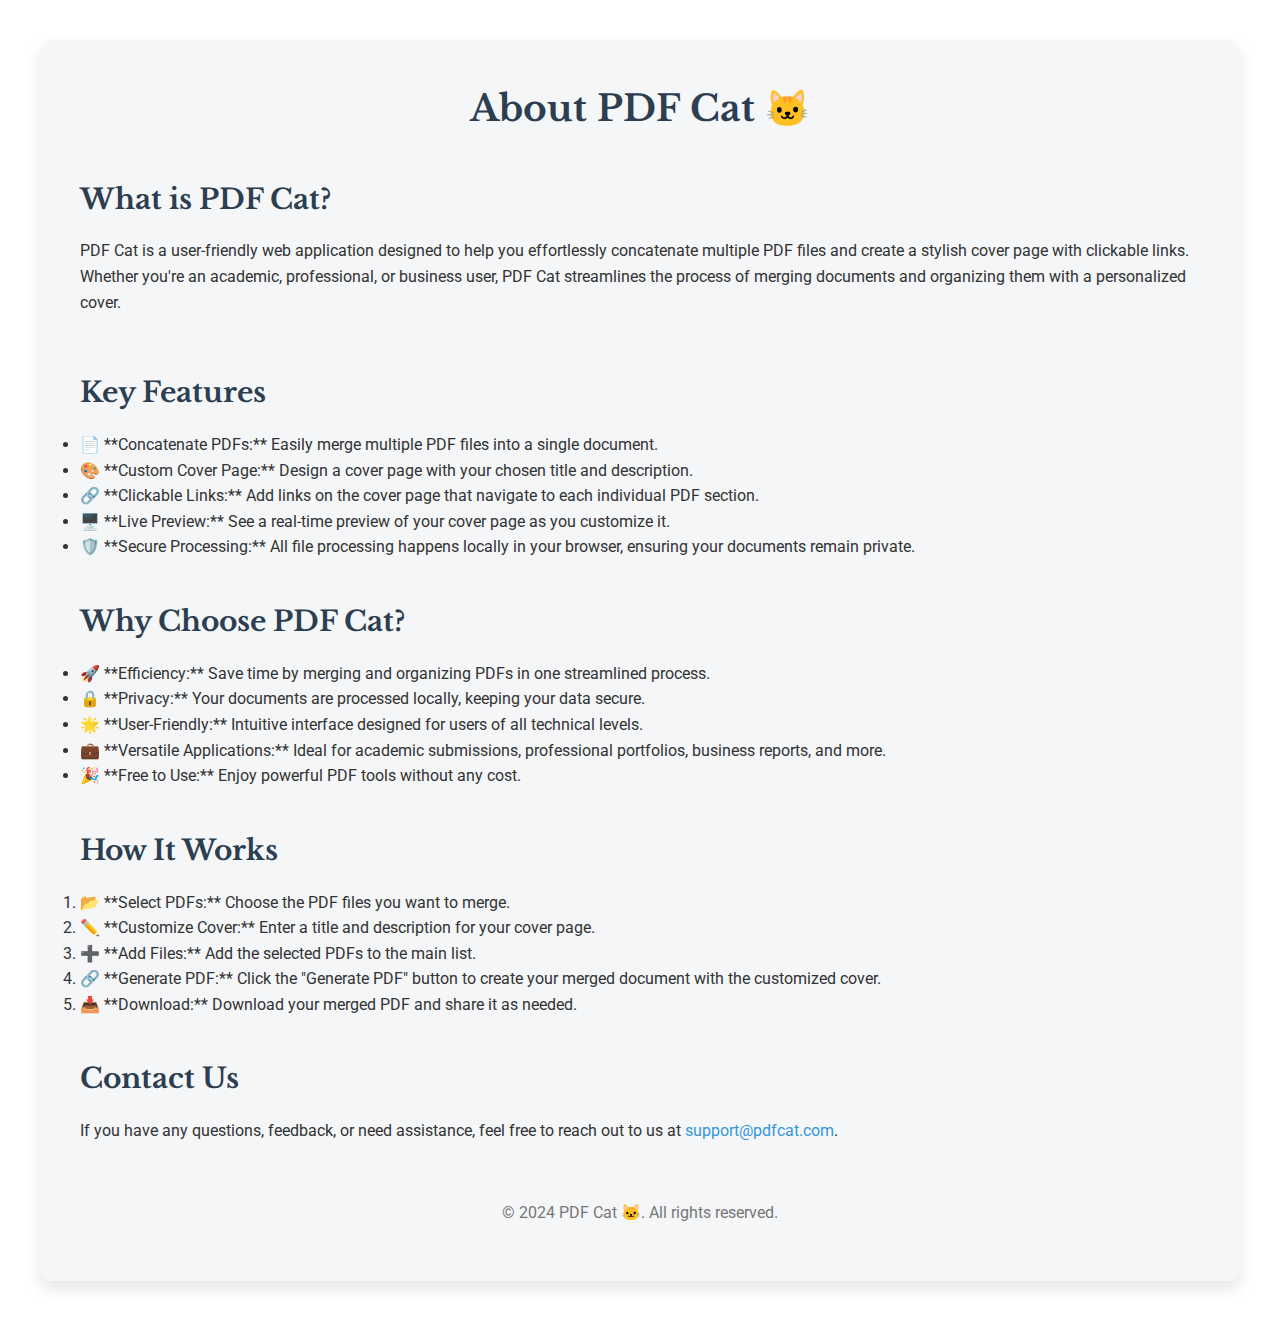
<file: about.html>
<!--
  File: about.html
  Purpose: Provides detailed information about PDF Cat, its features, benefits, and usage instructions.
  Attributes:
    - Links to external CSS files for consistent styling.
    - Contains informational content structured for readability.
  Customization:
    - Update the content within the HTML to reflect changes in features or branding.
    - Modify the layout or add new sections as needed.
-->

<!DOCTYPE html>
<html lang="en">
<head>
  <meta charset="UTF-8">
  <title>About PDF Cat 🐱</title>
  <meta name="description" content="Learn more about PDF Cat, a tool to concatenate PDFs and create cover pages with links.">
  <meta name="keywords" content="About PDF Cat, PDF tool, concatenate PDFs, merge PDFs, PDF cover page">
  
  <!-- Google Fonts for Modern Typography -->
  <link href="https://fonts.googleapis.com/css2?family=Roboto:wght@400;700&family=Libre+Baskerville:wght@400;700&display=swap" rel="stylesheet">
  
  <!-- Link to External CSS Files -->
  <link rel="stylesheet" href="css/styles.css">
  <link rel="stylesheet" href="css/responsive.css">
</head>
<body>
  
  <!-- 
    Container: Holds all the main content of the About page.
    Uses flexbox for layout.
  -->
  <div class="container">
    
    <!-- 
      Header Section:
      Contains the main title of the About page.
    -->
    <header>
      <h1>About PDF Cat 🐱</h1>
    </header>
    
    <!-- 
      Main Content Section:
      Provides detailed information about the tool.
    -->
    <main class="content">
      
      <!-- 
        Information Section:
        Describes what PDF Cat is and its primary functionalities.
      -->
      <section class="info-section">
        <h2>What is PDF Cat?</h2>
        <p>PDF Cat is a user-friendly web application designed to help you effortlessly concatenate multiple PDF files and create a stylish cover page with clickable links. Whether you're an academic, professional, or business user, PDF Cat streamlines the process of merging documents and organizing them with a personalized cover.</p>
      </section>
      
      <!-- 
        Features Section:
        Lists the key features of PDF Cat with accompanying icons for visual appeal.
      -->
      <section class="features-section">
        <h2>Key Features</h2>
        <ul>
          <li>📄 **Concatenate PDFs:** Easily merge multiple PDF files into a single document.</li>
          <li>🎨 **Custom Cover Page:** Design a cover page with your chosen title and description.</li>
          <li>🔗 **Clickable Links:** Add links on the cover page that navigate to each individual PDF section.</li>
          <li>🖥️ **Live Preview:** See a real-time preview of your cover page as you customize it.</li>
          <li>🛡️ **Secure Processing:** All file processing happens locally in your browser, ensuring your documents remain private.</li>
        </ul>
      </section>
      
      <!-- 
        Benefits Section:
        Highlights the advantages of using PDF Cat.
      -->
      <section class="benefits-section">
        <h2>Why Choose PDF Cat?</h2>
        <ul>
          <li>🚀 **Efficiency:** Save time by merging and organizing PDFs in one streamlined process.</li>
          <li>🔒 **Privacy:** Your documents are processed locally, keeping your data secure.</li>
          <li>🌟 **User-Friendly:** Intuitive interface designed for users of all technical levels.</li>
          <li>💼 **Versatile Applications:** Ideal for academic submissions, professional portfolios, business reports, and more.</li>
          <li>🎉 **Free to Use:** Enjoy powerful PDF tools without any cost.</li>
        </ul>
      </section>
      
      <!-- 
        How It Works Section:
        Provides step-by-step instructions on using PDF Cat.
      -->
      <section class="how-it-works-section">
        <h2>How It Works</h2>
        <ol>
          <li>📂 **Select PDFs:** Choose the PDF files you want to merge.</li>
          <li>✏️ **Customize Cover:** Enter a title and description for your cover page.</li>
          <li>➕ **Add Files:** Add the selected PDFs to the main list.</li>
          <li>🔗 **Generate PDF:** Click the "Generate PDF" button to create your merged document with the customized cover.</li>
          <li>📥 **Download:** Download your merged PDF and share it as needed.</li>
        </ol>
      </section>
      
      <!-- 
        Contact Section:
        Provides a way for users to reach out for support or inquiries.
      -->
      <section class="contact-section">
        <h2>Contact Us</h2>
        <p>If you have any questions, feedback, or need assistance, feel free to reach out to us at <a href="mailto:support@pdfcat.com">support@pdfcat.com</a>.</p>
      </section>
      
    </main>
    
    <!-- 
      Footer Section:
      Contains copyright and additional links.
    -->
    <footer>
      <p>&copy; 2024 PDF Cat 🐱. All rights reserved.</p>
    </footer>
    
  </div>
  
</body>
</html>
</file>
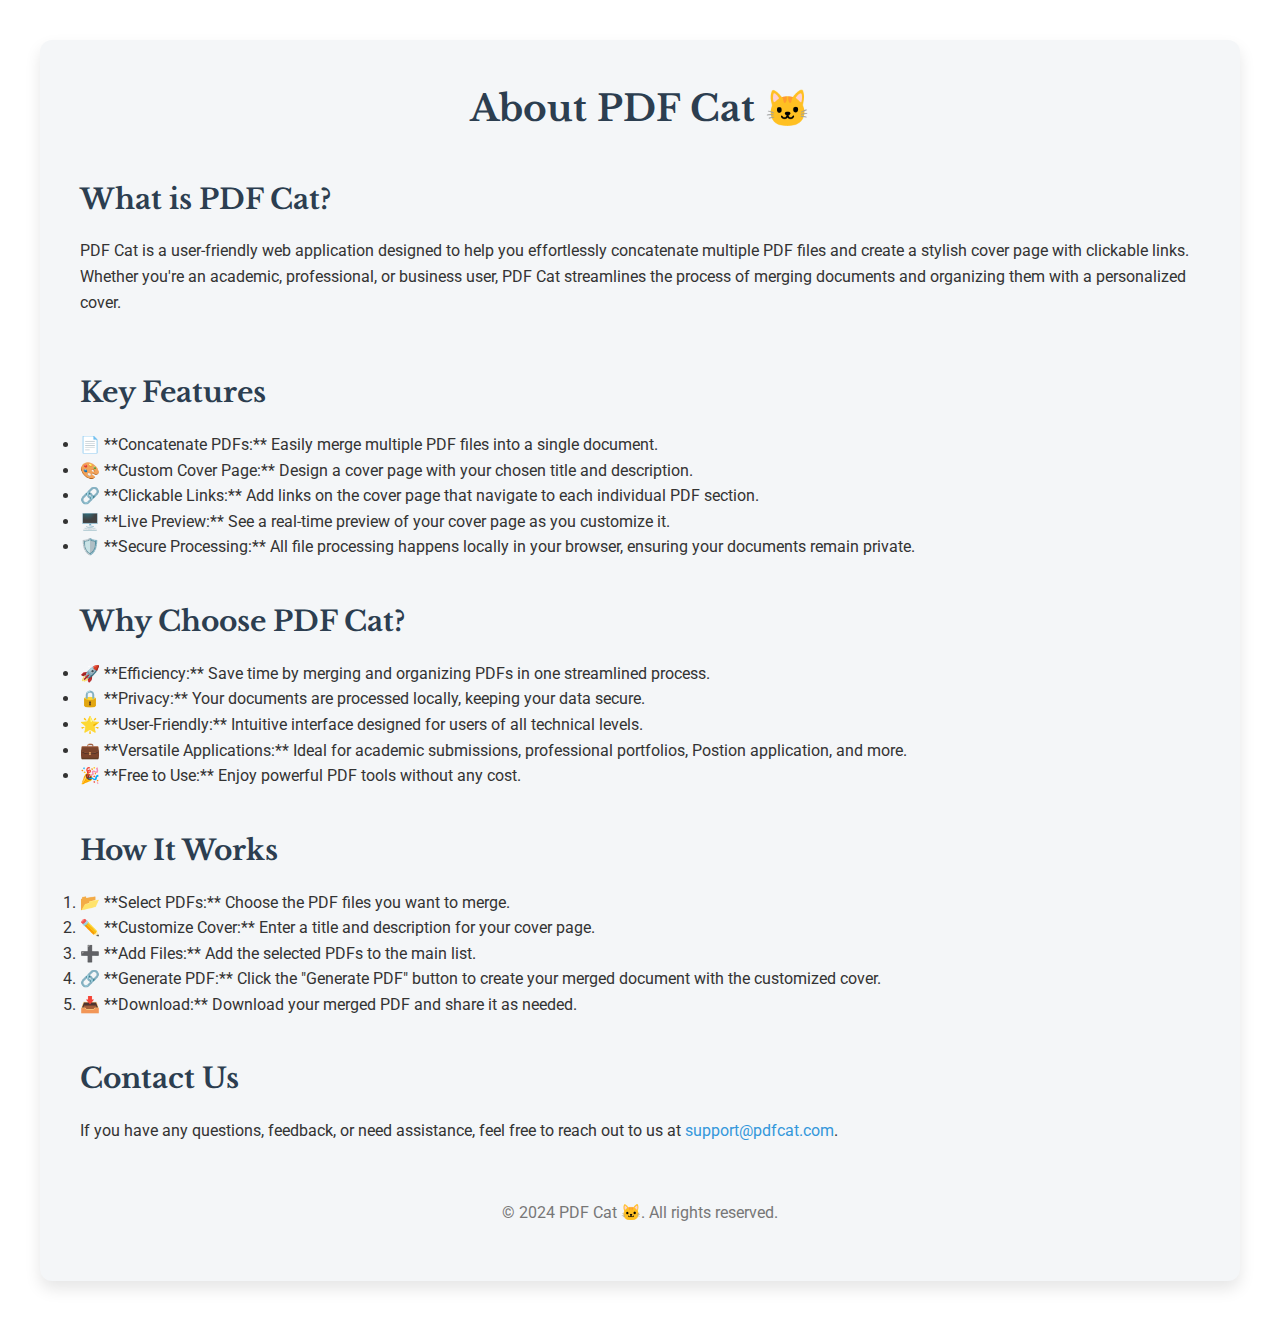
<file: multi_file/about.html>
<!--
  File: about.html
  Purpose: Provides detailed information about PDF Cat, its features, benefits, and usage instructions.
  Attributes:
    - Links to external CSS files for consistent styling.
    - Contains informational content structured for readability.
  Customization:
    - Update the content within the HTML to reflect changes in features or branding.
    - Modify the layout or add new sections as needed.
-->

<!DOCTYPE html>
<html lang="en">
<head>
  <meta charset="UTF-8">
  <title>About PDF Cat 🐱</title>
  <meta name="description" content="Learn more about PDF Cat, a tool to concatenate PDFs and create cover pages with links.">
  <meta name="keywords" content="About PDF Cat, PDF tool, concatenate PDFs, merge PDFs, PDF cover page">
  
  <!-- Google Fonts for Modern Typography -->
  <link href="https://fonts.googleapis.com/css2?family=Roboto:wght@400;700&family=Libre+Baskerville:wght@400;700&display=swap" rel="stylesheet">
  
  <!-- Link to External CSS Files -->
  <link rel="stylesheet" href="css/styles.css">
  <link rel="stylesheet" href="css/responsive.css">
</head>
<body>
  
  <!-- 
    Container: Holds all the main content of the About page.
    Uses flexbox for layout.
  -->
  <div class="container">
    
    <!-- 
      Header Section:
      Contains the main title of the About page.
    -->
    <header>
      <h1>About PDF Cat 🐱</h1>
    </header>
    
    <!-- 
      Main Content Section:
      Provides detailed information about the tool.
    -->
    <main class="content">
      
      <!-- 
        Information Section:
        Describes what PDF Cat is and its primary functionalities.
      -->
      <section class="info-section">
        <h2>What is PDF Cat?</h2>
        <p>PDF Cat is a user-friendly web application designed to help you effortlessly concatenate multiple PDF files and create a stylish cover page with clickable links. Whether you're an academic, professional, or business user, PDF Cat streamlines the process of merging documents and organizing them with a personalized cover.</p>
      </section>
      
      <!-- 
        Features Section:
        Lists the key features of PDF Cat with accompanying icons for visual appeal.
      -->
      <section class="features-section">
        <h2>Key Features</h2>
        <ul>
          <li>📄 **Concatenate PDFs:** Easily merge multiple PDF files into a single document.</li>
          <li>🎨 **Custom Cover Page:** Design a cover page with your chosen title and description.</li>
          <li>🔗 **Clickable Links:** Add links on the cover page that navigate to each individual PDF section.</li>
          <li>🖥️ **Live Preview:** See a real-time preview of your cover page as you customize it.</li>
          <li>🛡️ **Secure Processing:** All file processing happens locally in your browser, ensuring your documents remain private.</li>
        </ul>
      </section>
      
      <!-- 
        Benefits Section:
        Highlights the advantages of using PDF Cat.
      -->
      <section class="benefits-section">
        <h2>Why Choose PDF Cat?</h2>
        <ul>
          <li>🚀 **Efficiency:** Save time by merging and organizing PDFs in one streamlined process.</li>
          <li>🔒 **Privacy:** Your documents are processed locally, keeping your data secure.</li>
          <li>🌟 **User-Friendly:** Intuitive interface designed for users of all technical levels.</li>
          <li>💼 **Versatile Applications:** Ideal for academic submissions, professional portfolios, Postion application, and more.</li>
          <li>🎉 **Free to Use:** Enjoy powerful PDF tools without any cost.</li>
        </ul>
      </section>
      
      <!-- 
        How It Works Section:
        Provides step-by-step instructions on using PDF Cat.
      -->
      <section class="how-it-works-section">
        <h2>How It Works</h2>
        <ol>
          <li>📂 **Select PDFs:** Choose the PDF files you want to merge.</li>
          <li>✏️ **Customize Cover:** Enter a title and description for your cover page.</li>
          <li>➕ **Add Files:** Add the selected PDFs to the main list.</li>
          <li>🔗 **Generate PDF:** Click the "Generate PDF" button to create your merged document with the customized cover.</li>
          <li>📥 **Download:** Download your merged PDF and share it as needed.</li>
        </ol>
      </section>
      
      <!-- 
        Contact Section:
        Provides a way for users to reach out for support or inquiries.
      -->
      <section class="contact-section">
        <h2>Contact Us</h2>
        <p>If you have any questions, feedback, or need assistance, feel free to reach out to us at <a href="mailto:support@pdfcat.com">support@pdfcat.com</a>.</p>
      </section>
      
    </main>
    
    <!-- 
      Footer Section:
      Contains copyright and additional links.
    -->
    <footer>
      <p>&copy; 2024 PDF Cat 🐱. All rights reserved.</p>
    </footer>
    
  </div>
  
</body>
</html>
</file>
<file: css/styles.css>
/* 
  File: css/styles.css
  Purpose: Contains the main styling rules for the PDF Cat website.
  Description: Defines layout, typography, colors, and styles for various components.
  Customization:
    - Modify color variables to change the theme.
    - Adjust font sizes and weights for different elements.
    - Update spacing (margins and paddings) to alter the layout.
    - Add or remove styles for new components as needed.
*/

/* 
  ==============================================
  1. CSS Reset and Box Sizing
  ==============================================
*/

/* 
  Reset default browser styles to ensure consistency across different browsers.
*/
* {
    box-sizing: border-box; /* Ensures padding and border are included in element's total width and height */
    margin: 0; /* Removes default margins */
    padding: 0; /* Removes default padding */
  }
  
  /* 
    ==============================================
    2. Root Variables
    ==============================================
  */
  
  /* 
    Define CSS variables for colors, fonts, and other reusable values.
    This allows easy theming and maintenance.
  */
  :root {
    /* Color Palette */
    --primary-color: #3498db; /* Blue */
    --primary-hover: #2980b9; /* Darker Blue */
    --secondary-color: #2c3e50; /* Dark Slate */
    --text-color: #333333; /* Dark Gray */
    --background-color: #ffffff; /* White */
    --light-gray: #f4f6f8; /* Light Gray Background */
    --border-color: #e0e0e0; /* Light Border */
    --error-color: #e74c3c; /* Red for errors */
    --success-color: #2ecc71; /* Green for success messages */
    
    /* Font Sizes */
    --font-size-small: 14px;
    --font-size-medium: 16px;
    --font-size-large: 18px;
    --font-size-xlarge: 24px;
    
    /* Spacing */
    --spacing-small: 8px;
    --spacing-medium: 16px;
    --spacing-large: 24px;
    --spacing-xlarge: 40px;
  }
  
  /* 
    ==============================================
    3. Base Styles
    ==============================================
  */
  
  /* 
    Body Styles:
    Sets the base font, background color, text color, and overall padding.
  */
  body {
    font-family: 'Roboto', sans-serif; /* Sets the primary font */
    background-color: var(--background-color); /* White background */
    color: var(--text-color); /* Dark gray text */
    padding: var(--spacing-xlarge); /* Large padding around the content */
    line-height: 1.6; /* Improves readability */
  }
  
  /* 
    Anchor Tags:
    Styles for all links to ensure consistency.
  */
  a {
    color: var(--primary-color); /* Blue color for links */
    text-decoration: none; /* Removes underline */
    transition: color 0.3s ease; /* Smooth color transition on hover */
  }
  
  a:hover {
    color: var(--primary-hover); /* Darker blue on hover */
    text-decoration: underline; /* Underline on hover for better indication */
  }
  
  /* 
    Heading Styles:
    Defines styles for h1 through h6 elements.
  */
  h1, h2, h3, h4, h5, h6 {
    font-family: 'Libre Baskerville', serif; /* Serif font for headings */
    color: var(--secondary-color); /* Dark slate color for headings */
    margin-bottom: var(--spacing-medium); /* Space below headings */
  }
  
  h1 {
    font-size: 2.25rem; /* 36px */
  }
  
  h2 {
    font-size: 1.75rem; /* 28px */
  }
  
  h3 {
    font-size: 1.5rem; /* 24px */
  }
  
  h4 {
    font-size: 1.25rem; /* 20px */
  }
  
  h5 {
    font-size: 1rem; /* 16px */
  }
  
  h6 {
    font-size: 0.875rem; /* 14px */
  }
  
  /* 
    Paragraph Styles:
    Ensures consistent spacing and font size for paragraphs.
  */
  p {
    font-size: var(--font-size-medium); /* 16px */
    margin-bottom: var(--spacing-medium); /* Space below paragraphs */
  }
  
  /* 
    ==============================================
    4. Layout Styles
    ==============================================
  */
  
  /* 
    Container:
    Centers the content and sets a maximum width.
  */
  .container {
    max-width: 1400px; /* Maximum width for large screens */
    margin: 0 auto; /* Centers the container */
    background-color: var(--light-gray); /* Light gray background */
    padding: var(--spacing-xlarge); /* Large padding inside the container */
    border-radius: 12px; /* Rounded corners */
    box-shadow: 0 8px 16px rgba(0, 0, 0, 0.1); /* Subtle shadow for depth */
  }
  
  /* 
    Content:
    Flex container to arrange form and preview sections side by side.
  */
  .content {
    display: flex; /* Uses Flexbox for layout */
    flex-wrap: wrap; /* Allows items to wrap on smaller screens */
    gap: var(--spacing-xlarge); /* Space between flex items */
  }
  
  /* 
    Section Styles:
    Adds consistent spacing between different sections.
  */
  .section {
    margin-bottom: var(--spacing-large); /* Space below each section */
  }
  
  /* 
    Header Styles:
    Centers the header content and adds spacing.
  */
  header {
    text-align: center; /* Centers text */
    margin-bottom: var(--spacing-xlarge); /* Space below the header */
  }
  
  /* 
    Description:
    Styles the descriptive paragraph and list in the header.
  */
  .description {
    font-size: var(--font-size-medium); /* 16px */
    color: #555555; /* Medium gray text */
  }
  
  .description ul {
    list-style: none; /* Removes default list styles */
    padding: 0; /* Removes padding */
    margin-top: var(--spacing-medium); /* Space above the list */
  }
  
  .description ul li {
    display: flex; /* Aligns items horizontally */
    align-items: center; /* Vertically centers items */
    justify-content: center; /* Horizontally centers items */
    margin-bottom: var(--spacing-small); /* Space below each list item */
    font-size: var(--font-size-medium); /* 16px */
    color: #555555; /* Medium gray text */
  }
  
  .description ul li::before {
    content: '✅'; /* Adds a checkmark emoji before each list item */
    margin-right: var(--spacing-small); /* Space between emoji and text */
  }
  
  /* 
    ==============================================
    5. Form Section Styles
    ==============================================
  */
  
  /* 
    Form Section:
    Styles the section containing form inputs and buttons.
  */
  .form-section {
    flex: 1 1 500px; /* Flex grow, shrink, and basis */
    padding: var(--spacing-medium); /* Padding inside the form section */
    border-right: 1px solid var(--border-color); /* Right border */
  }
  
  /* 
    Output Name, Cover Title, and Cover Description Containers:
    Styles input fields and labels.
  */
  .output-name-container,
  .cover-title-container,
  .cover-description-container {
    display: flex; /* Uses Flexbox */
    flex-direction: column; /* Stacks elements vertically */
    margin-bottom: var(--spacing-large); /* Space below each container */
  }
  
  .output-name-container label,
  .cover-title-container label,
  .cover-description-container label {
    font-weight: 700; /* Bold labels */
    margin-bottom: var(--spacing-small); /* Space below labels */
  }
  
  .output-name-container input,
  .cover-title-container input,
  .cover-description-container textarea {
    padding: var(--spacing-small); /* Padding inside inputs */
    border: 1px solid #ccc; /* Light gray border */
    border-radius: 6px; /* Rounded corners */
    font-size: var(--font-size-medium); /* 16px */
    transition: border-color 0.3s ease; /* Smooth border color transition on focus */
  }
  
  .output-name-container input:focus,
  .cover-title-container input:focus,
  .cover-description-container textarea:focus {
    border-color: var(--primary-color); /* Blue border on focus */
    outline: none; /* Removes default outline */
  }
  
  /* 
    File Input Container:
    Styles the file input area with dashed border and hover effects.
  */
  .file-input-container {
    display: flex; /* Uses Flexbox */
    flex-direction: column; /* Stacks elements vertically */
    margin-bottom: var(--spacing-large); /* Space below the container */
  }
  
  .file-input-container label {
    font-weight: 700; /* Bold label */
    margin-bottom: var(--spacing-small); /* Space below label */
  }
  
  .file-input-container input[type="file"] {
    padding: var(--spacing-small); /* Padding inside the file input */
    border: 2px dashed var(--primary-color); /* Dashed blue border */
    border-radius: 8px; /* Rounded corners */
    cursor: pointer; /* Pointer cursor on hover */
    transition: border-color 0.3s ease, background-color 0.3s ease; /* Smooth transitions */
    background-color: var(--background-color); /* White background */
  }
  
  .file-input-container input[type="file"]:hover {
    border-color: var(--primary-hover); /* Darker blue border on hover */
    background-color: #f0f8ff; /* Light blue background on hover */
  }
  
  /* 
    Selected Files Container:
    Styles the section displaying selected files before adding them to the main list.
  */
  .selected-files-container {
    margin-bottom: var(--spacing-large); /* Space below the container */
  }
  
  .selected-files-container h2 {
    font-size: var(--font-size-large); /* 18px */
    margin-bottom: var(--spacing-medium); /* Space below the heading */
    color: var(--secondary-color); /* Dark slate color */
  }
  
  #selected-files-list {
    margin-bottom: var(--spacing-medium); /* Space below the selected files list */
  }
  
  /* 
    Add Files Button:
    Styles the button to add selected files to the main list.
  */
  .button {
    padding: 14px 24px; /* Vertical and horizontal padding */
    font-size: var(--font-size-medium); /* 16px */
    background-color: var(--primary-color); /* Blue background */
    color: var(--background-color); /* White text */
    border: none; /* Removes default border */
    border-radius: 8px; /* Rounded corners */
    cursor: pointer; /* Pointer cursor on hover */
    transition: background-color 0.3s ease, transform 0.2s ease; /* Smooth transitions */
    align-self: flex-start; /* Aligns the button to the start of the container */
  }
  
  .button:hover {
    background-color: var(--primary-hover); /* Darker blue on hover */
    transform: translateY(-2px); /* Slight upward movement on hover */
  }
  
  .button:active {
    transform: translateY(0); /* Resets position on active state */
  }
  
  /* 
    File Item:
    Styles individual file items in the selected and added files lists.
  */
  .file-item {
    display: flex; /* Uses Flexbox */
    align-items: center; /* Vertically centers items */
    justify-content: space-between; /* Spaces items apart */
    margin-bottom: var(--spacing-small); /* Space below each file item */
    padding: var(--spacing-small); /* Padding inside each file item */
    border: 1px solid #ddd; /* Light gray border */
    border-radius: 6px; /* Rounded corners */
    background-color: var(--background-color); /* White background */
    box-shadow: 0 2px 4px rgba(0, 0, 0, 0.05); /* Subtle shadow for depth */
  }
  
  .file-item label {
    flex: 3; /* Takes up three parts of the available space */
    font-weight: 500; /* Medium font weight */
    margin-right: var(--spacing-small); /* Space between label and input */
    color: var(--secondary-color); /* Dark slate color */
  }
  
  .file-item input[type="text"] {
    flex: 2; /* Takes up two parts of the available space */
    padding: var(--spacing-small); /* Padding inside the input */
    border: 1px solid #ccc; /* Light gray border */
    border-radius: 6px; /* Rounded corners */
    margin-right: var(--spacing-small); /* Space between input and button */
    font-size: var(--font-size-medium); /* 16px */
    transition: border-color 0.3s ease; /* Smooth border color transition on focus */
  }
  
  .file-item input[type="text"]:focus {
    border-color: var(--primary-color); /* Blue border on focus */
    outline: none; /* Removes default outline */
  }
  
  .remove-button {
    padding: 6px 14px; /* Vertical and horizontal padding */
    font-size: var(--font-size-small); /* 14px */
    background-color: var(--error-color); /* Red background */
    color: var(--background-color); /* White text */
    border: none; /* Removes default border */
    border-radius: 6px; /* Rounded corners */
    cursor: pointer; /* Pointer cursor on hover */
    transition: background-color 0.3s ease, transform 0.2s ease; /* Smooth transitions */
  }
  
  .remove-button:hover {
    background-color: #c0392b; /* Darker red on hover */
    transform: translateY(-2px); /* Slight upward movement on hover */
  }
  
  .remove-button:active {
    transform: translateY(0); /* Resets position on active state */
  }
  
  /* 
    ==============================================
    6. Preview Section Styles
    ==============================================
  */
  
  /* 
    Preview Section:
    Styles the section displaying the live preview of the cover page.
  */
  .preview-section {
    flex: 1 1 500px; /* Flex grow, shrink, and basis */
    padding: var(--spacing-medium); /* Padding inside the preview section */
    display: flex; /* Uses Flexbox */
    flex-direction: column; /* Stacks elements vertically */
    align-items: center; /* Centers elements horizontally */
  }
  
  /* 
    Preview Box:
    Styles the box that displays the live preview of the cover page.
  */
  .preview-box {
    width: 100%; /* Full width of the container */
    max-width: 500px; /* Maximum width for large screens */
    height: 650px; /* Fixed height */
    border: 1px solid #ccc; /* Light gray border */
    border-radius: 8px; /* Rounded corners */
    padding: var(--spacing-large); /* Padding inside the preview box */
    background-color: var(--background-color); /* White background */
    position: relative; /* Positions elements relative to the box */
    box-shadow: 0 4px 8px rgba(0, 0, 0, 0.1); /* Subtle shadow for depth */
    overflow: hidden; /* Hides overflow content */
    display: flex; /* Uses Flexbox */
    flex-direction: column; /* Stacks elements vertically */
    align-items: center; /* Centers elements horizontally */
  }
  
  .preview-box h2 {
    font-size: 2rem; /* 32px */
    font-family: 'Libre Baskerville', serif; /* Serif font */
    text-align: center; /* Centers text */
    margin-bottom: var(--spacing-small); /* Space below the title */
    color: var(--secondary-color); /* Dark slate color */
  }
  
  .preview-box p {
    font-size: var(--font-size-medium); /* 16px */
    text-align: center; /* Centers text */
    margin-bottom: var(--spacing-medium); /* Space below the description */
    color: #34495e; /* Medium slate color */
  }
  
  .preview-box .category-heading {
    font-size: 1.5rem; /* 24px */
    font-family: 'Libre Baskerville', serif; /* Serif font */
    text-align: center; /* Centers text */
    margin-bottom: var(--spacing-small); /* Space below the heading */
    color: var(--secondary-color); /* Dark slate color */
  }
  
  .preview-box .category-list {
    list-style: none; /* Removes default list styles */
    padding: 0; /* Removes padding */
    width: 100%; /* Full width of the preview box */
  }
  
  .preview-box .category-list li {
    font-size: 1.25rem; /* 20px */
    color: var(--primary-color); /* Blue color */
    cursor: pointer; /* Pointer cursor on hover */
    margin-bottom: var(--spacing-small); /* Space below each list item */
    text-align: center; /* Centers the list items */
    transition: color 0.3s ease; /* Smooth color transition on hover */
  }
  
  .preview-box .category-list li:hover {
    color: var(--primary-hover); /* Darker blue on hover */
    text-decoration: underline; /* Underline on hover for better indication */
  }
  
  /* 
    ==============================================
    7. Output Section Styles
    ==============================================
  */
  
  /* 
    Output Section:
    Styles the section displaying the download link for the generated PDF.
  */
  #output {
    text-align: center; /* Centers the content */
    margin-top: var(--spacing-medium); /* Space above the output section */
  }
  
  #output a {
    text-decoration: none; /* Removes underline */
    color: var(--background-color); /* White text */
    background-color: var(--success-color); /* Green background */
    padding: 14px 24px; /* Vertical and horizontal padding */
    border-radius: 8px; /* Rounded corners */
    transition: background-color 0.3s ease, transform 0.2s ease; /* Smooth transitions */
    font-size: var(--font-size-medium); /* 16px */
    display: inline-block; /* Allows setting width and height */
  }
  
  #output a:hover {
    background-color: #27ae60; /* Darker green on hover */
    transform: translateY(-2px); /* Slight upward movement on hover */
  }
  
  #output a:active {
    transform: translateY(0); /* Resets position on active state */
  }
  
  /* 
    ==============================================
    8. Footer Styles
    ==============================================
  */
  
  /* 
    Footer:
    Styles the footer section with centered text.
  */
  footer {
    text-align: center; /* Centers text */
    margin-top: var(--spacing-xlarge); /* Space above the footer */
    font-size: var(--font-size-small); /* 14px */
    color: #777777; /* Light gray text */
  }
  
  /* 
    ==============================================
    9. Miscellaneous Styles
    ==============================================
  */
  
  /* 
    Textarea Styles:
    Enhances the appearance of textarea elements.
  */
  textarea {
    width: 100%; /* Full width of the container */
    padding: var(--spacing-small); /* Padding inside the textarea */
    border: 1px solid #ccc; /* Light gray border */
    border-radius: 6px; /* Rounded corners */
    resize: vertical; /* Allows vertical resizing */
    font-family: 'Roboto', sans-serif; /* Consistent font */
    font-size: var(--font-size-medium); /* 16px */
    transition: border-color 0.3s ease; /* Smooth border color transition on focus */
  }
  
  textarea:focus {
    border-color: var(--primary-color); /* Blue border on focus */
    outline: none; /* Removes default outline */
  }
  
  /* 
    ==============================================
    10. Utility Classes
    ==============================================
  */
  
  /* 
    Utility classes can be added here for reusable styles.
    Example: .text-center, .mt-20, .mb-20, etc.
  */
  
  /* 
    .text-center: Centers text.
  */
  .text-center {
    text-align: center;
  }
  
  /* 
    .mt-20: Adds a top margin of 20px.
  */
  .mt-20 {
    margin-top: 20px;
  }
  
  /* 
    .mb-20: Adds a bottom margin of 20px.
  */
  .mb-20 {
    margin-bottom: 20px;
  }
  
  /* 
    Add more utility classes as needed for your project.
  */
</file>
<file: css/responsive.css>
/* 
  File: css/responsive.css
  Purpose: Contains responsive design rules to ensure the website is mobile-friendly and adapts to different screen sizes.
  Description: Utilizes media queries to adjust layouts, font sizes, and component styles based on the viewport width.
  Customization:
    - Modify breakpoint values to target different screen sizes.
    - Adjust styles within media queries to change how components behave on smaller screens.
    - Add or remove media queries for additional responsiveness.
*/

/* 
  ==============================================
  1. Mobile First Approach
  ==============================================
*/

/* 
  Base styles are defined in styles.css.
  responsive.css overrides or adds styles for larger screens.
*/

/* 
  ==============================================
  2. Tablet Devices
  ==============================================
*/

/* 
  Media Query for devices with a maximum width of 1200px (e.g., tablets).
*/
@media (max-width: 1200px) {
  
    /* 
      Adjust the container padding for smaller screens.
    */
    .container {
      padding: var(--spacing-large); /* Reduce padding */
    }
    
    /* 
      Adjust the main content layout to stack vertically.
    */
    .content {
      flex-direction: column; /* Stack form and preview sections */
    }
    
    /* 
      Remove the right border from the form section.
    */
    .form-section {
      border-right: none; /* Removes the right border */
      border-bottom: 1px solid var(--border-color); /* Adds a bottom border */
      padding-bottom: var(--spacing-large); /* Adds padding below the form section */
    }
    
  }
  
  /* 
    ==============================================
    3. Mobile Devices
    ==============================================
  */
  
  /* 
    Media Query for devices with a maximum width of 768px (e.g., smartphones).
  */
  @media (max-width: 768px) {
    
    /* 
      Adjust the container padding for mobile devices.
    */
    .container {
      padding: var(--spacing-medium); /* Further reduce padding */
    }
    
    /* 
      Adjust font sizes for better readability on small screens.
    */
    h1 {
      font-size: 1.75rem; /* 28px */
    }
    
    .description p {
      font-size: var(--font-size-medium); /* 16px */
    }
    
    .description ul li {
      font-size: var(--font-size-medium); /* 16px */
    }
    
    /* 
      Adjust form section and preview section padding.
    */
    .form-section,
    .preview-section {
      padding: var(--spacing-small); /* Reduce padding */
    }
    
    /* 
      Adjust button sizes for easier tapping.
    */
    .button,
    #output a {
      padding: 12px 20px; /* Smaller padding */
      font-size: 14px; /* Smaller font size */
    }
    
    /* 
      Adjust preview box for better visibility on small screens.
    */
    .preview-box {
      max-width: 100%; /* Full width */
      height: auto; /* Automatic height based on content */
      padding: var(--spacing-medium); /* Reduce padding */
    }
    
    .preview-box h2 {
      font-size: 1.5rem; /* 24px */
    }
    
    .preview-box p {
      font-size: var(--font-size-medium); /* 16px */
    }
    
    .preview-box .category-heading {
      font-size: 1.25rem; /* 20px */
    }
    
    .preview-box .category-list li {
      font-size: 1rem; /* 16px */
    }
    
    /* 
      Adjust file item inputs and buttons for better usability on touch devices.
    */
    .file-item input[type="text"] {
      font-size: var(--font-size-medium); /* 16px */
    }
    
    .remove-button {
      padding: 6px 12px; /* Smaller padding */
      font-size: var(--font-size-small); /* 14px */
    }
    
    /* 
      Adjust textarea size for better usability.
    */
    .cover-description-container textarea {
      font-size: var(--font-size-medium); /* 16px */
    }
    
  }
  
  /* 
    ==============================================
    4. Extra Small Devices
    ==============================================
  */
  
  /* 
    Media Query for devices with a maximum width of 480px (e.g., small smartphones).
  */
  @media (max-width: 480px) {
    
    /* 
      Further adjust container padding.
    */
    .container {
      padding: var(--spacing-small); /* Minimal padding */
    }
    
    /* 
      Adjust heading sizes for very small screens.
    */
    h1 {
      font-size: 1.5rem; /* 24px */
    }
    
    h2 {
      font-size: 1.25rem; /* 20px */
    }
    
    /* 
      Adjust list item styles for better touch targets.
    */
    .description ul li,
    .features-section ul li,
    .benefits-section ul li,
    .how-it-works-section ol li {
      padding: var(--spacing-small); /* Increase padding for touch */
    }
    
    /* 
      Ensure buttons are full-width for easier tapping.
    */
    .button,
    #output a {
      width: 100%; /* Full width */
      box-sizing: border-box; /* Includes padding in width */
    }
    
    /* 
      Adjust file-item layout to stack elements vertically.
    */
    .file-item {
      flex-direction: column; /* Stack label, input, and button */
      align-items: flex-start; /* Align items to the start */
    }
    
    .file-item label,
    .file-item input[type="text"],
    .remove-button {
      width: 100%; /* Full width */
      margin-right: 0; /* Remove right margin */
      margin-bottom: var(--spacing-small); /* Space below elements */
    }
    
    /* 
      Adjust preview box height.
    */
    .preview-box {
      height: auto; /* Automatic height based on content */
    }
    
  }
  
  /* 
    ==============================================
    5. Orientation-Based Adjustments
    ==============================================
  */
  
  /* 
    Media Query for devices in landscape orientation.
  */
  @media (orientation: landscape) and (max-width: 768px) {
    
    /* 
      Adjust preview box to be smaller in landscape mode.
    */
    .preview-box {
      max-width: 100%; /* Full width */
      height: auto; /* Automatic height based on content */
    }
    
  }
  
  /* 
    ==============================================
    6. High-Resolution Displays
    ==============================================
  */
  
  /* 
    Media Query for devices with high-resolution displays.
  */
  @media 
    only screen and (-webkit-min-device-pixel-ratio: 2),
    only screen and (min-resolution: 192dpi) { 
    
    /* 
      Enhance image quality for high-resolution screens.
    */
    img {
      max-width: 100%;
      height: auto;
    }
    
  }
  
  /* 
    ==============================================
    7. Print Styles (Optional)
    ==============================================
  */
  
  /* 
    Media Query for print layout.
  */
  @media print {
    
    /* 
      Hide interactive elements like buttons and inputs.
    */
    .button,
    input[type="file"],
    input[type="text"],
    textarea,
    #output a,
    .remove-button {
      display: none; /* Hides these elements when printing */
    }
    
    /* 
      Adjust container for print layout.
    */
    .container {
      box-shadow: none; /* Removes shadow */
      border: none; /* Removes border */
      padding: 0; /* Removes padding */
      background-color: var(--background-color); /* Ensures background is white */
    }
    
    /* 
      Adjust text colors for print.
    */
    body {
      color: #000000; /* Black text */
    }
    
    /* 
      Adjust headings and paragraphs for better print readability.
    */
    h1, h2, h3, h4, h5, h6, p {
      color: #000000; /* Black text */
    }
    
  }
  
  /* 
    ==============================================
    8. Additional Responsive Enhancements
    ==============================================
  */
  
  /* 
    Example: Adjusting the preview section for specific screen sizes.
  */
  
  /* 
    Media Query for screens between 769px and 1200px.
  */
  @media (min-width: 769px) and (max-width: 1200px) {
    
    /* 
      Adjust preview box size.
    */
    .preview-box {
      max-width: 450px; /* Slightly smaller preview box */
      height: 600px; /* Reduced height */
    }
    
  }
  
  /* 
    Add more media queries as needed to handle other specific scenarios.
  */
</file>
<file: multi_file/css/styles.css>
/* 
  File: css/styles.css
  Purpose: Contains the main styling rules for the PDF Cat website.
  Description: Defines layout, typography, colors, and styles for various components.
  Customization:
    - Modify color variables to change the theme.
    - Adjust font sizes and weights for different elements.
    - Update spacing (margins and paddings) to alter the layout.
    - Add or remove styles for new components as needed.
*/

/* 
  ==============================================
  1. CSS Reset and Box Sizing
  ==============================================
*/

/* 
  Reset default browser styles to ensure consistency across different browsers.
*/
* {
    box-sizing: border-box; /* Ensures padding and border are included in element's total width and height */
    margin: 0; /* Removes default margins */
    padding: 0; /* Removes default padding */
  }
  
  /* 
    ==============================================
    2. Root Variables
    ==============================================
  */
  
  /* 
    Define CSS variables for colors, fonts, and other reusable values.
    This allows easy theming and maintenance.
  */
  :root {
    /* Color Palette */
    --primary-color: #3498db; /* Blue */
    --primary-hover: #2980b9; /* Darker Blue */
    --secondary-color: #2c3e50; /* Dark Slate */
    --text-color: #333333; /* Dark Gray */
    --background-color: #ffffff; /* White */
    --light-gray: #f4f6f8; /* Light Gray Background */
    --border-color: #e0e0e0; /* Light Border */
    --error-color: #e74c3c; /* Red for errors */
    --success-color: #2ecc71; /* Green for success messages */
    
    /* Font Sizes */
    --font-size-small: 14px;
    --font-size-medium: 16px;
    --font-size-large: 18px;
    --font-size-xlarge: 24px;
    
    /* Spacing */
    --spacing-small: 8px;
    --spacing-medium: 16px;
    --spacing-large: 24px;
    --spacing-xlarge: 40px;
  }
  
  /* 
    ==============================================
    3. Base Styles
    ==============================================
  */
  
  /* 
    Body Styles:
    Sets the base font, background color, text color, and overall padding.
  */
  body {
    font-family: 'Roboto', sans-serif; /* Sets the primary font */
    background-color: var(--background-color); /* White background */
    color: var(--text-color); /* Dark gray text */
    padding: var(--spacing-xlarge); /* Large padding around the content */
    line-height: 1.6; /* Improves readability */
  }
  
  /* 
    Anchor Tags:
    Styles for all links to ensure consistency.
  */
  a {
    color: var(--primary-color); /* Blue color for links */
    text-decoration: none; /* Removes underline */
    transition: color 0.3s ease; /* Smooth color transition on hover */
  }
  
  a:hover {
    color: var(--primary-hover); /* Darker blue on hover */
    text-decoration: underline; /* Underline on hover for better indication */
  }
  
  /* 
    Heading Styles:
    Defines styles for h1 through h6 elements.
  */
  h1, h2, h3, h4, h5, h6 {
    font-family: 'Libre Baskerville', serif; /* Serif font for headings */
    color: var(--secondary-color); /* Dark slate color for headings */
    margin-bottom: var(--spacing-medium); /* Space below headings */
  }
  
  h1 {
    font-size: 2.25rem; /* 36px */
  }
  
  h2 {
    font-size: 1.75rem; /* 28px */
  }
  
  h3 {
    font-size: 1.5rem; /* 24px */
  }
  
  h4 {
    font-size: 1.25rem; /* 20px */
  }
  
  h5 {
    font-size: 1rem; /* 16px */
  }
  
  h6 {
    font-size: 0.875rem; /* 14px */
  }
  
  /* 
    Paragraph Styles:
    Ensures consistent spacing and font size for paragraphs.
  */
  p {
    font-size: var(--font-size-medium); /* 16px */
    margin-bottom: var(--spacing-medium); /* Space below paragraphs */
  }
  
  /* 
    ==============================================
    4. Layout Styles
    ==============================================
  */
  
  /* 
    Container:
    Centers the content and sets a maximum width.
  */
  .container {
    max-width: 1400px; /* Maximum width for large screens */
    margin: 0 auto; /* Centers the container */
    background-color: var(--light-gray); /* Light gray background */
    padding: var(--spacing-xlarge); /* Large padding inside the container */
    border-radius: 12px; /* Rounded corners */
    box-shadow: 0 8px 16px rgba(0, 0, 0, 0.1); /* Subtle shadow for depth */
  }
  
  /* 
    Content:
    Flex container to arrange form and preview sections side by side.
  */
  .content {
    display: flex; /* Uses Flexbox for layout */
    flex-wrap: wrap; /* Allows items to wrap on smaller screens */
    gap: var(--spacing-xlarge); /* Space between flex items */
  }
  
  /* 
    Section Styles:
    Adds consistent spacing between different sections.
  */
  .section {
    margin-bottom: var(--spacing-large); /* Space below each section */
  }
  
  /* 
    Header Styles:
    Centers the header content and adds spacing.
  */
  header {
    text-align: center; /* Centers text */
    margin-bottom: var(--spacing-xlarge); /* Space below the header */
  }
  
  /* 
    Description:
    Styles the descriptive paragraph and list in the header.
  */
  .description {
    font-size: var(--font-size-medium); /* 16px */
    color: #555555; /* Medium gray text */
  }
  
  .description ul {
    list-style: none; /* Removes default list styles */
    padding: 0; /* Removes padding */
    margin-top: var(--spacing-medium); /* Space above the list */
  }
  
  .description ul li {
    display: flex; /* Aligns items horizontally */
    align-items: center; /* Vertically centers items */
    justify-content: center; /* Horizontally centers items */
    margin-bottom: var(--spacing-small); /* Space below each list item */
    font-size: var(--font-size-medium); /* 16px */
    color: #555555; /* Medium gray text */
  }
  
  .description ul li::before {
    content: '✅'; /* Adds a checkmark emoji before each list item */
    margin-right: var(--spacing-small); /* Space between emoji and text */
  }
  
  /* 
    ==============================================
    5. Form Section Styles
    ==============================================
  */
  
  /* 
    Form Section:
    Styles the section containing form inputs and buttons.
  */
  .form-section {
    flex: 1 1 500px; /* Flex grow, shrink, and basis */
    padding: var(--spacing-medium); /* Padding inside the form section */
    border-right: 1px solid var(--border-color); /* Right border */
  }
  
  /* 
    Output Name, Cover Title, and Cover Description Containers:
    Styles input fields and labels.
  */
  .output-name-container,
  .cover-title-container,
  .cover-description-container {
    display: flex; /* Uses Flexbox */
    flex-direction: column; /* Stacks elements vertically */
    margin-bottom: var(--spacing-large); /* Space below each container */
  }
  
  .output-name-container label,
  .cover-title-container label,
  .cover-description-container label {
    font-weight: 700; /* Bold labels */
    margin-bottom: var(--spacing-small); /* Space below labels */
  }
  
  .output-name-container input,
  .cover-title-container input,
  .cover-description-container textarea {
    padding: var(--spacing-small); /* Padding inside inputs */
    border: 1px solid #ccc; /* Light gray border */
    border-radius: 6px; /* Rounded corners */
    font-size: var(--font-size-medium); /* 16px */
    transition: border-color 0.3s ease; /* Smooth border color transition on focus */
  }
  
  .output-name-container input:focus,
  .cover-title-container input:focus,
  .cover-description-container textarea:focus {
    border-color: var(--primary-color); /* Blue border on focus */
    outline: none; /* Removes default outline */
  }
  
  /* 
    File Input Container:
    Styles the file input area with dashed border and hover effects.
  */
  .file-input-container {
    display: flex; /* Uses Flexbox */
    flex-direction: column; /* Stacks elements vertically */
    margin-bottom: var(--spacing-large); /* Space below the container */
  }
  
  .file-input-container label {
    font-weight: 700; /* Bold label */
    margin-bottom: var(--spacing-small); /* Space below label */
  }
  
  .file-input-container input[type="file"] {
    padding: var(--spacing-small); /* Padding inside the file input */
    border: 2px dashed var(--primary-color); /* Dashed blue border */
    border-radius: 8px; /* Rounded corners */
    cursor: pointer; /* Pointer cursor on hover */
    transition: border-color 0.3s ease, background-color 0.3s ease; /* Smooth transitions */
    background-color: var(--background-color); /* White background */
  }
  
  .file-input-container input[type="file"]:hover {
    border-color: var(--primary-hover); /* Darker blue border on hover */
    background-color: #f0f8ff; /* Light blue background on hover */
  }
  
  /* 
    Selected Files Container:
    Styles the section displaying selected files before adding them to the main list.
  */
  .selected-files-container {
    margin-bottom: var(--spacing-large); /* Space below the container */
  }
  
  .selected-files-container h2 {
    font-size: var(--font-size-large); /* 18px */
    margin-bottom: var(--spacing-medium); /* Space below the heading */
    color: var(--secondary-color); /* Dark slate color */
  }
  
  #selected-files-list {
    margin-bottom: var(--spacing-medium); /* Space below the selected files list */
  }
  
  /* 
    Add Files Button:
    Styles the button to add selected files to the main list.
  */
  .button {
    padding: 14px 24px; /* Vertical and horizontal padding */
    font-size: var(--font-size-medium); /* 16px */
    background-color: var(--primary-color); /* Blue background */
    color: var(--background-color); /* White text */
    border: none; /* Removes default border */
    border-radius: 8px; /* Rounded corners */
    cursor: pointer; /* Pointer cursor on hover */
    transition: background-color 0.3s ease, transform 0.2s ease; /* Smooth transitions */
    align-self: flex-start; /* Aligns the button to the start of the container */
  }
  
  .button:hover {
    background-color: var(--primary-hover); /* Darker blue on hover */
    transform: translateY(-2px); /* Slight upward movement on hover */
  }
  
  .button:active {
    transform: translateY(0); /* Resets position on active state */
  }
  
  /* 
    File Item:
    Styles individual file items in the selected and added files lists.
  */
  .file-item {
    display: flex; /* Uses Flexbox */
    align-items: center; /* Vertically centers items */
    justify-content: space-between; /* Spaces items apart */
    margin-bottom: var(--spacing-small); /* Space below each file item */
    padding: var(--spacing-small); /* Padding inside each file item */
    border: 1px solid #ddd; /* Light gray border */
    border-radius: 6px; /* Rounded corners */
    background-color: var(--background-color); /* White background */
    box-shadow: 0 2px 4px rgba(0, 0, 0, 0.05); /* Subtle shadow for depth */
  }
  
  .file-item label {
    flex: 3; /* Takes up three parts of the available space */
    font-weight: 500; /* Medium font weight */
    margin-right: var(--spacing-small); /* Space between label and input */
    color: var(--secondary-color); /* Dark slate color */
  }
  
  .file-item input[type="text"] {
    flex: 2; /* Takes up two parts of the available space */
    padding: var(--spacing-small); /* Padding inside the input */
    border: 1px solid #ccc; /* Light gray border */
    border-radius: 6px; /* Rounded corners */
    margin-right: var(--spacing-small); /* Space between input and button */
    font-size: var(--font-size-medium); /* 16px */
    transition: border-color 0.3s ease; /* Smooth border color transition on focus */
  }
  
  .file-item input[type="text"]:focus {
    border-color: var(--primary-color); /* Blue border on focus */
    outline: none; /* Removes default outline */
  }
  
  .remove-button {
    padding: 6px 14px; /* Vertical and horizontal padding */
    font-size: var(--font-size-small); /* 14px */
    background-color: var(--error-color); /* Red background */
    color: var(--background-color); /* White text */
    border: none; /* Removes default border */
    border-radius: 6px; /* Rounded corners */
    cursor: pointer; /* Pointer cursor on hover */
    transition: background-color 0.3s ease, transform 0.2s ease; /* Smooth transitions */
  }
  
  .remove-button:hover {
    background-color: #c0392b; /* Darker red on hover */
    transform: translateY(-2px); /* Slight upward movement on hover */
  }
  
  .remove-button:active {
    transform: translateY(0); /* Resets position on active state */
  }
  
  /* 
    ==============================================
    6. Preview Section Styles
    ==============================================
  */
  
  /* 
    Preview Section:
    Styles the section displaying the live preview of the cover page.
  */
  .preview-section {
    flex: 1 1 500px; /* Flex grow, shrink, and basis */
    padding: var(--spacing-medium); /* Padding inside the preview section */
    display: flex; /* Uses Flexbox */
    flex-direction: column; /* Stacks elements vertically */
    align-items: center; /* Centers elements horizontally */
  }
  
  /* 
    Preview Box:
    Styles the box that displays the live preview of the cover page.
  */
  .preview-box {
    width: 100%; /* Full width of the container */
    max-width: 500px; /* Maximum width for large screens */
    height: 650px; /* Fixed height */
    border: 1px solid #ccc; /* Light gray border */
    border-radius: 8px; /* Rounded corners */
    padding: var(--spacing-large); /* Padding inside the preview box */
    background-color: var(--background-color); /* White background */
    position: relative; /* Positions elements relative to the box */
    box-shadow: 0 4px 8px rgba(0, 0, 0, 0.1); /* Subtle shadow for depth */
    overflow: hidden; /* Hides overflow content */
    display: flex; /* Uses Flexbox */
    flex-direction: column; /* Stacks elements vertically */
    align-items: center; /* Centers elements horizontally */
  }
  
  .preview-box h2 {
    font-size: 2rem; /* 32px */
    font-family: 'Libre Baskerville', serif; /* Serif font */
    text-align: center; /* Centers text */
    margin-bottom: var(--spacing-small); /* Space below the title */
    color: var(--secondary-color); /* Dark slate color */
  }
  
  .preview-box p {
    font-size: var(--font-size-medium); /* 16px */
    text-align: center; /* Centers text */
    margin-bottom: var(--spacing-medium); /* Space below the description */
    color: #34495e; /* Medium slate color */
  }
  
  .preview-box .category-heading {
    font-size: 1.5rem; /* 24px */
    font-family: 'Libre Baskerville', serif; /* Serif font */
    text-align: center; /* Centers text */
    margin-bottom: var(--spacing-small); /* Space below the heading */
    color: var(--secondary-color); /* Dark slate color */
  }
  
  .preview-box .category-list {
    list-style: none; /* Removes default list styles */
    padding: 0; /* Removes padding */
    width: 100%; /* Full width of the preview box */
  }
  
  .preview-box .category-list li {
    font-size: 1.25rem; /* 20px */
    color: var(--primary-color); /* Blue color */
    cursor: pointer; /* Pointer cursor on hover */
    margin-bottom: var(--spacing-small); /* Space below each list item */
    text-align: center; /* Centers the list items */
    transition: color 0.3s ease; /* Smooth color transition on hover */
  }
  
  .preview-box .category-list li:hover {
    color: var(--primary-hover); /* Darker blue on hover */
    text-decoration: underline; /* Underline on hover for better indication */
  }
  
  /* 
    ==============================================
    7. Output Section Styles
    ==============================================
  */
  
  /* 
    Output Section:
    Styles the section displaying the download link for the generated PDF.
  */
  #output {
    text-align: center; /* Centers the content */
    margin-top: var(--spacing-medium); /* Space above the output section */
  }
  
  #output a {
    text-decoration: none; /* Removes underline */
    color: var(--background-color); /* White text */
    background-color: var(--success-color); /* Green background */
    padding: 14px 24px; /* Vertical and horizontal padding */
    border-radius: 8px; /* Rounded corners */
    transition: background-color 0.3s ease, transform 0.2s ease; /* Smooth transitions */
    font-size: var(--font-size-medium); /* 16px */
    display: inline-block; /* Allows setting width and height */
  }
  
  #output a:hover {
    background-color: #27ae60; /* Darker green on hover */
    transform: translateY(-2px); /* Slight upward movement on hover */
  }
  
  #output a:active {
    transform: translateY(0); /* Resets position on active state */
  }
  
  /* 
    ==============================================
    8. Footer Styles
    ==============================================
  */
  
  /* 
    Footer:
    Styles the footer section with centered text.
  */
  footer {
    text-align: center; /* Centers text */
    margin-top: var(--spacing-xlarge); /* Space above the footer */
    font-size: var(--font-size-small); /* 14px */
    color: #777777; /* Light gray text */
  }
  
  /* 
    ==============================================
    9. Miscellaneous Styles
    ==============================================
  */
  
  /* 
    Textarea Styles:
    Enhances the appearance of textarea elements.
  */
  textarea {
    width: 100%; /* Full width of the container */
    padding: var(--spacing-small); /* Padding inside the textarea */
    border: 1px solid #ccc; /* Light gray border */
    border-radius: 6px; /* Rounded corners */
    resize: vertical; /* Allows vertical resizing */
    font-family: 'Roboto', sans-serif; /* Consistent font */
    font-size: var(--font-size-medium); /* 16px */
    transition: border-color 0.3s ease; /* Smooth border color transition on focus */
  }
  
  textarea:focus {
    border-color: var(--primary-color); /* Blue border on focus */
    outline: none; /* Removes default outline */
  }
  
  /* 
    ==============================================
    10. Utility Classes
    ==============================================
  */
  
  /* 
    Utility classes can be added here for reusable styles.
    Example: .text-center, .mt-20, .mb-20, etc.
  */
  
  /* 
    .text-center: Centers text.
  */
  .text-center {
    text-align: center;
  }
  
  /* 
    .mt-20: Adds a top margin of 20px.
  */
  .mt-20 {
    margin-top: 20px;
  }
  
  /* 
    .mb-20: Adds a bottom margin of 20px.
  */
  .mb-20 {
    margin-bottom: 20px;
  }
  
  /* 
    Add more utility classes as needed for your project.
  */
</file>
<file: multi_file/css/responsive.css>
/* 
  File: css/responsive.css
  Purpose: Contains responsive design rules to ensure the website is mobile-friendly and adapts to different screen sizes.
  Description: Utilizes media queries to adjust layouts, font sizes, and component styles based on the viewport width.
  Customization:
    - Modify breakpoint values to target different screen sizes.
    - Adjust styles within media queries to change how components behave on smaller screens.
    - Add or remove media queries for additional responsiveness.
*/

/* 
  ==============================================
  1. Mobile First Approach
  ==============================================
*/

/* 
  Base styles are defined in styles.css.
  responsive.css overrides or adds styles for larger screens.
*/

/* 
  ==============================================
  2. Tablet Devices
  ==============================================
*/

/* 
  Media Query for devices with a maximum width of 1200px (e.g., tablets).
*/
@media (max-width: 1200px) {
  
    /* 
      Adjust the container padding for smaller screens.
    */
    .container {
      padding: var(--spacing-large); /* Reduce padding */
    }
    
    /* 
      Adjust the main content layout to stack vertically.
    */
    .content {
      flex-direction: column; /* Stack form and preview sections */
    }
    
    /* 
      Remove the right border from the form section.
    */
    .form-section {
      border-right: none; /* Removes the right border */
      border-bottom: 1px solid var(--border-color); /* Adds a bottom border */
      padding-bottom: var(--spacing-large); /* Adds padding below the form section */
    }
    
  }
  
  /* 
    ==============================================
    3. Mobile Devices
    ==============================================
  */
  
  /* 
    Media Query for devices with a maximum width of 768px (e.g., smartphones).
  */
  @media (max-width: 768px) {
    
    /* 
      Adjust the container padding for mobile devices.
    */
    .container {
      padding: var(--spacing-medium); /* Further reduce padding */
    }
    
    /* 
      Adjust font sizes for better readability on small screens.
    */
    h1 {
      font-size: 1.75rem; /* 28px */
    }
    
    .description p {
      font-size: var(--font-size-medium); /* 16px */
    }
    
    .description ul li {
      font-size: var(--font-size-medium); /* 16px */
    }
    
    /* 
      Adjust form section and preview section padding.
    */
    .form-section,
    .preview-section {
      padding: var(--spacing-small); /* Reduce padding */
    }
    
    /* 
      Adjust button sizes for easier tapping.
    */
    .button,
    #output a {
      padding: 12px 20px; /* Smaller padding */
      font-size: 14px; /* Smaller font size */
    }
    
    /* 
      Adjust preview box for better visibility on small screens.
    */
    .preview-box {
      max-width: 100%; /* Full width */
      height: auto; /* Automatic height based on content */
      padding: var(--spacing-medium); /* Reduce padding */
    }
    
    .preview-box h2 {
      font-size: 1.5rem; /* 24px */
    }
    
    .preview-box p {
      font-size: var(--font-size-medium); /* 16px */
    }
    
    .preview-box .category-heading {
      font-size: 1.25rem; /* 20px */
    }
    
    .preview-box .category-list li {
      font-size: 1rem; /* 16px */
    }
    
    /* 
      Adjust file item inputs and buttons for better usability on touch devices.
    */
    .file-item input[type="text"] {
      font-size: var(--font-size-medium); /* 16px */
    }
    
    .remove-button {
      padding: 6px 12px; /* Smaller padding */
      font-size: var(--font-size-small); /* 14px */
    }
    
    /* 
      Adjust textarea size for better usability.
    */
    .cover-description-container textarea {
      font-size: var(--font-size-medium); /* 16px */
    }
    
  }
  
  /* 
    ==============================================
    4. Extra Small Devices
    ==============================================
  */
  
  /* 
    Media Query for devices with a maximum width of 480px (e.g., small smartphones).
  */
  @media (max-width: 480px) {
    
    /* 
      Further adjust container padding.
    */
    .container {
      padding: var(--spacing-small); /* Minimal padding */
    }
    
    /* 
      Adjust heading sizes for very small screens.
    */
    h1 {
      font-size: 1.5rem; /* 24px */
    }
    
    h2 {
      font-size: 1.25rem; /* 20px */
    }
    
    /* 
      Adjust list item styles for better touch targets.
    */
    .description ul li,
    .features-section ul li,
    .benefits-section ul li,
    .how-it-works-section ol li {
      padding: var(--spacing-small); /* Increase padding for touch */
    }
    
    /* 
      Ensure buttons are full-width for easier tapping.
    */
    .button,
    #output a {
      width: 100%; /* Full width */
      box-sizing: border-box; /* Includes padding in width */
    }
    
    /* 
      Adjust file-item layout to stack elements vertically.
    */
    .file-item {
      flex-direction: column; /* Stack label, input, and button */
      align-items: flex-start; /* Align items to the start */
    }
    
    .file-item label,
    .file-item input[type="text"],
    .remove-button {
      width: 100%; /* Full width */
      margin-right: 0; /* Remove right margin */
      margin-bottom: var(--spacing-small); /* Space below elements */
    }
    
    /* 
      Adjust preview box height.
    */
    .preview-box {
      height: auto; /* Automatic height based on content */
    }
    
  }
  
  /* 
    ==============================================
    5. Orientation-Based Adjustments
    ==============================================
  */
  
  /* 
    Media Query for devices in landscape orientation.
  */
  @media (orientation: landscape) and (max-width: 768px) {
    
    /* 
      Adjust preview box to be smaller in landscape mode.
    */
    .preview-box {
      max-width: 100%; /* Full width */
      height: auto; /* Automatic height based on content */
    }
    
  }
  
  /* 
    ==============================================
    6. High-Resolution Displays
    ==============================================
  */
  
  /* 
    Media Query for devices with high-resolution displays.
  */
  @media 
    only screen and (-webkit-min-device-pixel-ratio: 2),
    only screen and (min-resolution: 192dpi) { 
    
    /* 
      Enhance image quality for high-resolution screens.
    */
    img {
      max-width: 100%;
      height: auto;
    }
    
  }
  
  /* 
    ==============================================
    7. Print Styles (Optional)
    ==============================================
  */
  
  /* 
    Media Query for print layout.
  */
  @media print {
    
    /* 
      Hide interactive elements like buttons and inputs.
    */
    .button,
    input[type="file"],
    input[type="text"],
    textarea,
    #output a,
    .remove-button {
      display: none; /* Hides these elements when printing */
    }
    
    /* 
      Adjust container for print layout.
    */
    .container {
      box-shadow: none; /* Removes shadow */
      border: none; /* Removes border */
      padding: 0; /* Removes padding */
      background-color: var(--background-color); /* Ensures background is white */
    }
    
    /* 
      Adjust text colors for print.
    */
    body {
      color: #000000; /* Black text */
    }
    
    /* 
      Adjust headings and paragraphs for better print readability.
    */
    h1, h2, h3, h4, h5, h6, p {
      color: #000000; /* Black text */
    }
    
  }
  
  /* 
    ==============================================
    8. Additional Responsive Enhancements
    ==============================================
  */
  
  /* 
    Example: Adjusting the preview section for specific screen sizes.
  */
  
  /* 
    Media Query for screens between 769px and 1200px.
  */
  @media (min-width: 769px) and (max-width: 1200px) {
    
    /* 
      Adjust preview box size.
    */
    .preview-box {
      max-width: 450px; /* Slightly smaller preview box */
      height: 600px; /* Reduced height */
    }
    
  }
  
  /* 
    Add more media queries as needed to handle other specific scenarios.
  */
</file>
